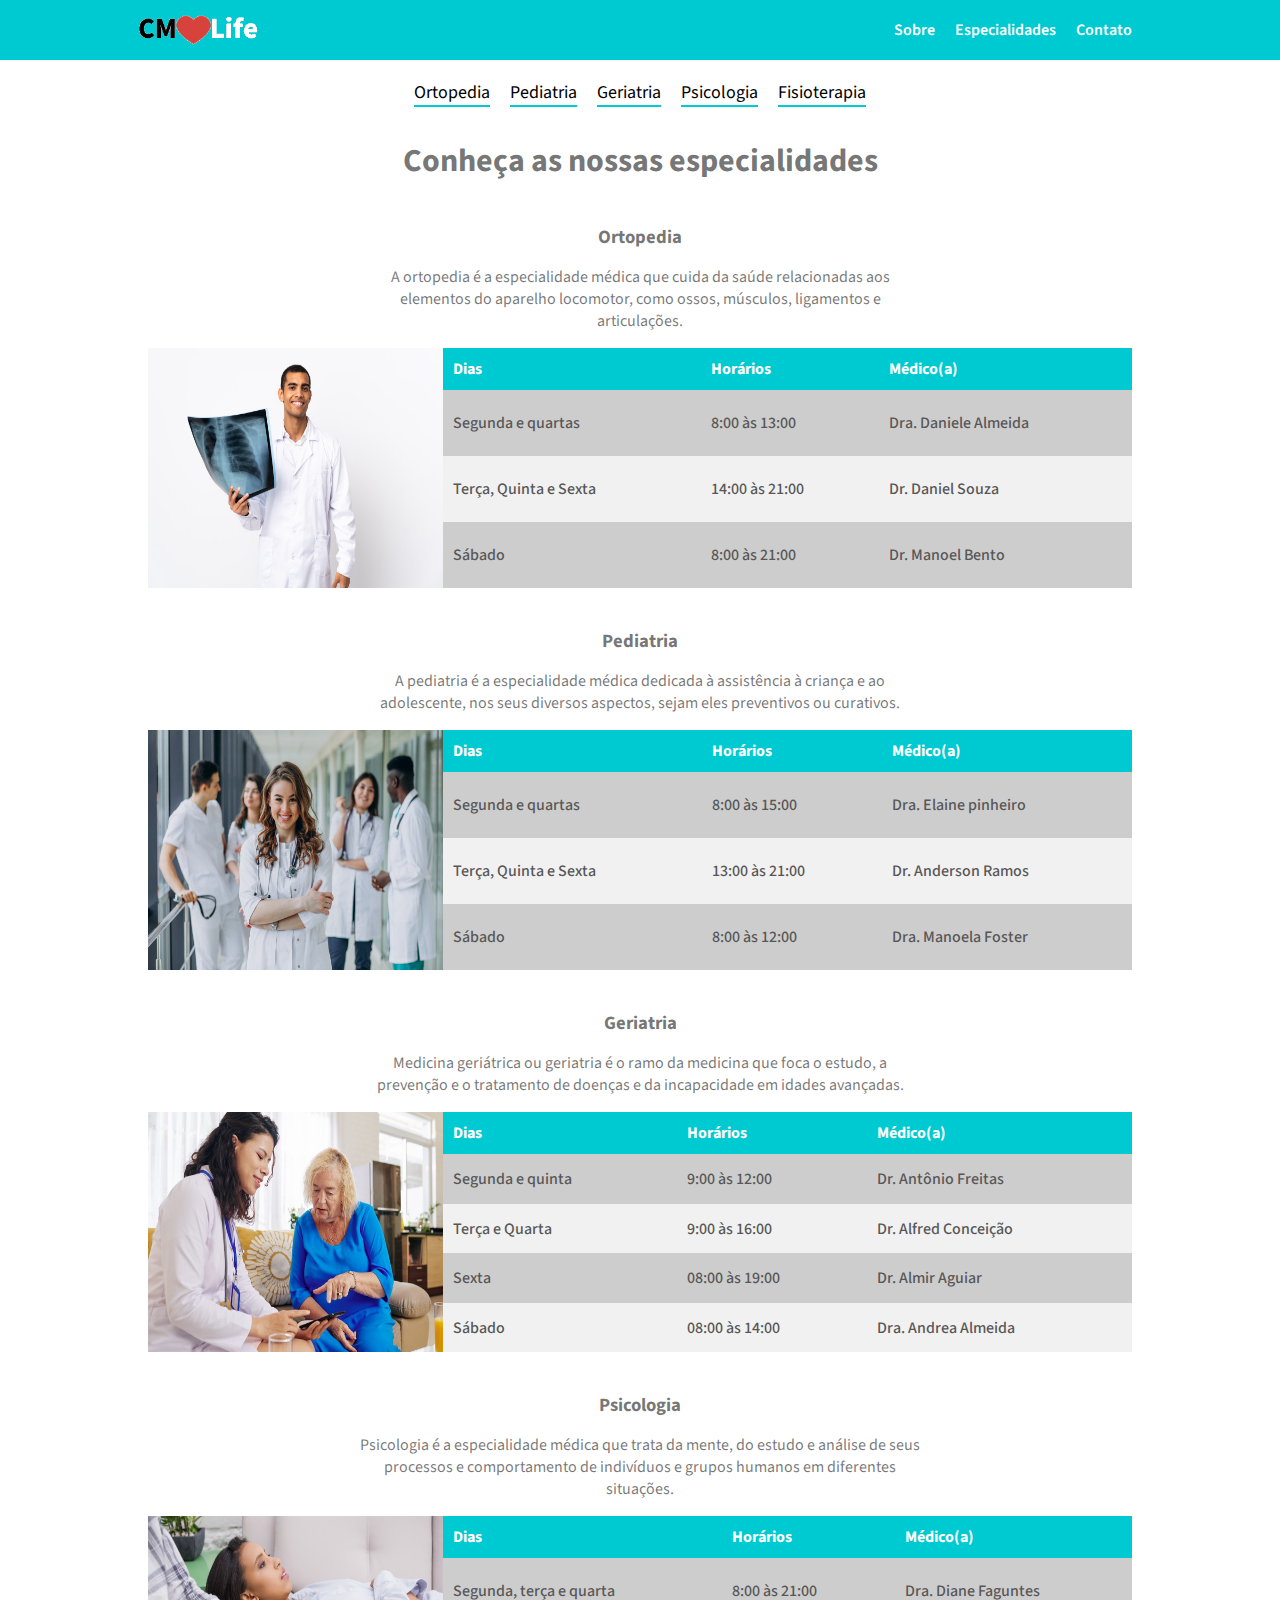
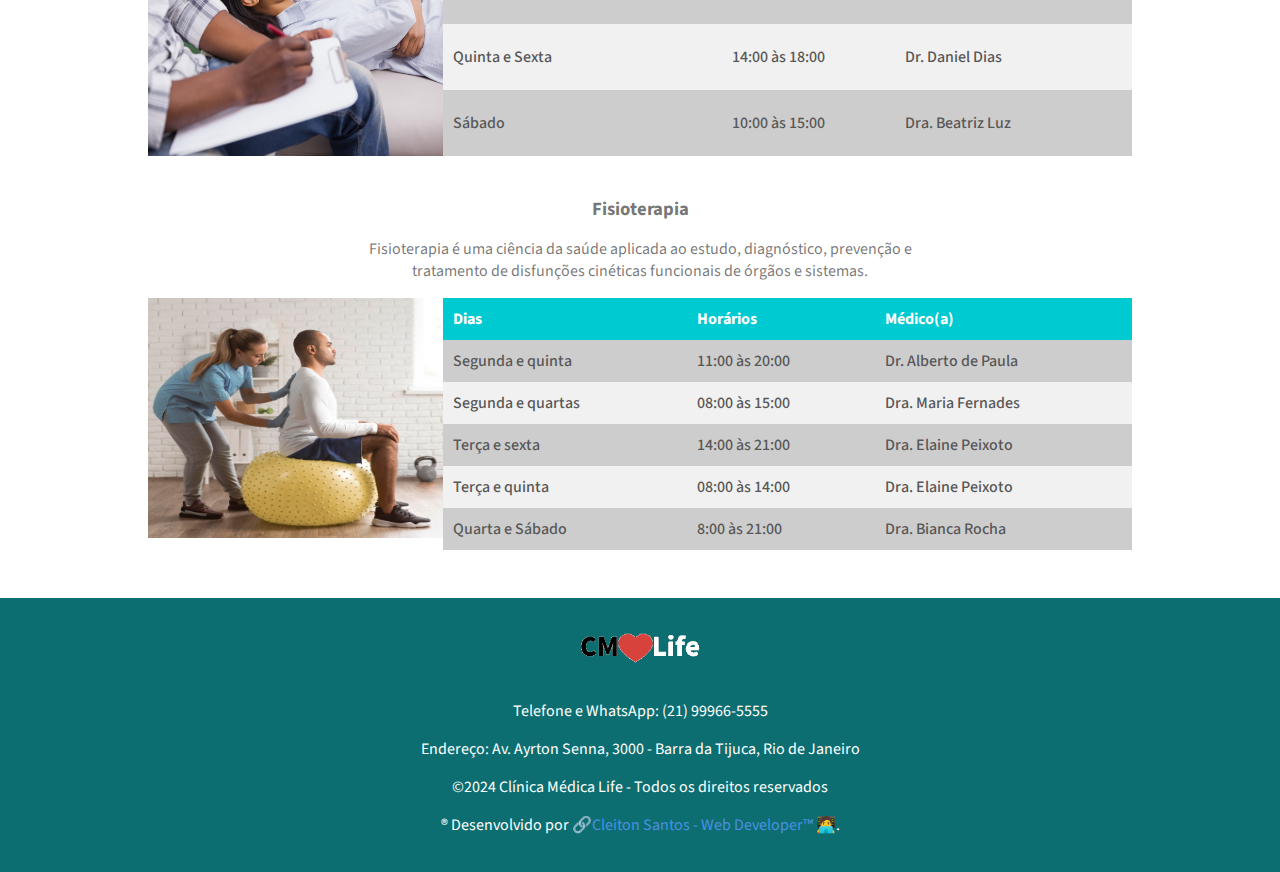
<file: especialidades.html>
<!DOCTYPE html>
<html lang="pt-BR">
  <head>
    <meta charset="UTF-8" />
    <meta http-equiv="X-UA-Compatible" content="IE=edge" />
    <meta
      name="description"
      content="Uma clínica de multiespecialidade. Nossa clínica possui diversas especialidades. Como ortopedia, pediatra, geriatria, psicologia, fisioterapia e outros."
    />
    <meta name="viewport" content="width=device-width, initial-scale=1.0" />
    <link rel="stylesheet" href="css/style-geral.css" />
    <link rel="stylesheet" href="css/style-home.css" />
    <link rel="stylesheet" href="css/style-especialidades.css" />
    <link
      href="https://fonts.googleapis.com/css2?family=Source+Sans+Pro:ital,wght@0,200;0,300;0,400;0,600;0,700;0,900;1,200;1,300;1,400;1,600;1,700;1,900&display=swap"
      rel="stylesheet"
    />
    <link rel="icon" type="image/png" sizes="32x32" href="assets/favicon-32x32.png">
    <script src="js/scripts.js" defer></script>
    <title>CMLife - Especialidades</title>
  </head>

  <body>
    <header class="topo">
        <div class="container">
          <div class="topo-titulo">
            <a href="index.html">
              <img class="topo-logo" src="assets/logo.png" alt="logo" title="logo" />
            </a>
          </div>
      
          <nav class="topo-links">
            <a class="topo-link" href="index.html#sobre">Sobre</a>
            <a class="topo-link" href="especialidades.html">Especialidades</a>
            <a class="topo-link" href="#Fale-conosco">Contato</a>
          </nav>
      
          <div class="menu-hamburger">
            <span></span>
            <span></span>
            <span></span>
          </div>
      
          <!-- Menu oculto para dispositivos móveis -->
          <nav class="menu-hamburger-menu">
            <a class="topo-link" href="#sobre">Sobre</a>
            <a class="topo-link" href="especialidades.html">Especialidades</a>
            <a class="topo-link" href="#Fale-conosco">Contato</a>
          </nav>
        </div>
      </header>

    <main>
      <section class="conteiner-links-especialidades">
        <div class="container links-especialidades">
          <a class="link-especialidade" href="#ortopedia">Ortopedia</a>
          <a class="link-especialidade" href="#pediatria">Pediatria</a>
          <a class="link-especialidade" href="#geriatria">Geriatria</a>
          <a class="link-especialidade" href="#psicologia">Psicologia</a>
          <a class="link-especialidade" href="#fisioterapia">Fisioterapia</a>
        </div>

        <h1>Conheça as nossas especialidades</h1>
      </section>

      <section id="ortopedia" class="container sessao-especialidade">
        <div class="container-titulo">
          <h3>Ortopedia</h3>
          <p>
            A ortopedia é a especialidade médica que cuida da saúde relacionadas
            aos elementos do aparelho locomotor, como ossos, músculos,
            ligamentos e articulações.
          </p>
        </div>

        <div class="box-tabela-especialista">
          <img
            src="assets/ortopedia.png"
            alt="Imagem de um médico"
            title="Imagem de um médico"
          />

          <table class="tabela-especialistas">
            <thead>
              <tr>
                <th>Dias</th>
                <th>Horários</th>
                <th>Médico(a)</th>
              </tr>
            </thead>

            <tbody>
              <tr>
                <td>Segunda e quartas</td>
                <td>8:00 às 13:00</td>
                <td>Dra. Daniele Almeida</td>
              </tr>
              <tr>
                <td>Terça, Quinta e Sexta</td>
                <td>14:00 às 21:00</td>
                <td>Dr. Daniel Souza</td>
              </tr>
              <tr>
                <td>Sábado</td>
                <td>8:00 às 21:00</td>
                <td>Dr. Manoel Bento</td>
              </tr>
            </tbody>
          </table>
        </div>
      </section>

      <section id="pediatria" class="container sessao-especialidade">
        <div class="container-titulo">
          <h3>Pediatria</h3>
          <p>
            A pediatria é a especialidade médica dedicada à assistência à
            criança e ao adolescente, nos seus diversos aspectos, sejam eles
            preventivos ou curativos.
          </p>
        </div>

        <div class="box-tabela-especialista">
          <img
            src="assets/pediatra2.png"
            alt="Imagem de uma pediatra"
            title="Imagem de uma pediatra"
          />
          <table class="tabela-especialistas">
            <thead>
              <tr>
                <th>Dias</th>
                <th>Horários</th>
                <th>Médico(a)</th>
              </tr>
            </thead>

            <tbody>
              <tr>
                <td>Segunda e quartas</td>
                <td>8:00 às 15:00</td>
                <td>Dra. Elaine pinheiro</td>
              </tr>
              <tr>
                <td>Terça, Quinta e Sexta</td>
                <td>13:00 às 21:00</td>
                <td>Dr. Anderson Ramos</td>
              </tr>
              <tr>
                <td>Sábado</td>
                <td>8:00 às 12:00</td>
                <td>Dra. Manoela Foster</td>
              </tr>
            </tbody>
          </table>
        </div>
      </section>

      <section id="geriatria" class="container sessao-especialidade">
        <div class="container-titulo">
          <h3>Geriatria</h3>
          <p>
            Medicina geriátrica ou geriatria é o ramo da medicina que foca o
            estudo, a prevenção e o tratamento de doenças e da incapacidade em
            idades avançadas.
          </p>
        </div>

        <div class="box-tabela-especialista">
          <img
            src="assets/geriatra.png"
            alt="Imagem de uma geriatra"
            title="Imagem de uma geriatra"
          />

          <table class="tabela-especialistas">
            <thead>
              <tr>
                <th>Dias</th>
                <th>Horários</th>
                <th>Médico(a)</th>
              </tr>
            </thead>

            <tbody>
              <tr>
                <td>Segunda e quinta</td>
                <td>9:00 às 12:00</td>
                <td>Dr. Antônio Freitas</td>
              </tr>
              <tr>
                <td>Terça e Quarta</td>
                <td>9:00 às 16:00</td>
                <td>Dr. Alfred Conceição</td>
              </tr>
              <tr>
                <td>Sexta</td>
                <td>08:00 às 19:00</td>
                <td>Dr. Almir Aguiar</td>
              </tr>
              <tr>
                <td>Sábado</td>
                <td>08:00 às 14:00</td>
                <td>Dra. Andrea Almeida</td>
              </tr>
            </tbody>
          </table>
        </div>
      </section>

      <section id="psicologia" class="container sessao-especialidade">
        <div class="container-titulo">
          <h3>Psicologia</h3>
          <p>
            Psicologia é a especialidade médica que trata da mente, do estudo e
            análise de seus processos e comportamento de indivíduos e grupos
            humanos em diferentes situações.
          </p>
        </div>

        <div class="box-tabela-especialista">
          <img
            src="assets/psicologo.png"
            alt="Imagem de um psicólogo"
            title="Imagem de um psicólogo"
          />
          <table class="tabela-especialistas">
            <thead>
              <tr>
                <th>Dias</th>
                <th>Horários</th>
                <th>Médico(a)</th>
              </tr>
            </thead>

            <tbody>
              <tr>
                <td>Segunda, terça e quarta</td>
                <td>8:00 às 21:00</td>
                <td>Dra. Diane Faguntes</td>
              </tr>
              <tr>
                <td>Quinta e Sexta</td>
                <td>14:00 às 18:00</td>
                <td>Dr. Daniel Dias</td>
              </tr>
              <tr>
                <td>Sábado</td>
                <td>10:00 às 15:00</td>
                <td>Dra. Beatriz Luz</td>
              </tr>
            </tbody>
          </table>
        </div>
      </section>

      <section id="fisioterapia" class="container sessao-especialidade">
        <div class="container-titulo">
          <h3>Fisioterapia</h3>
          <p>
            Fisioterapia é uma ciência da saúde aplicada ao estudo, diagnóstico,
            prevenção e tratamento de disfunções cinéticas funcionais de órgãos
            e sistemas.
          </p>
        </div>

        <div class="box-tabela-especialista">
          <img
            src="assets/fisioterapia.png"
            alt="Imagem de uma fisioterapeuta"
            title="Imagem de uma fisioterapeuta"
          />
          <table class="tabela-especialistas">
            <thead>
              <tr>
                <th>Dias</th>
                <th>Horários</th>
                <th>Médico(a)</th>
              </tr>
            </thead>

            <tbody>
              <tr>
                <td>Segunda e quinta</td>
                <td>11:00 às 20:00</td>
                <td>Dr. Alberto de Paula</td>
              </tr>
              <tr>
                <td>Segunda e quartas</td>
                <td>08:00 às 15:00</td>
                <td>Dra. Maria Fernades</td>
              </tr>
              <tr>
                <td>Terça e sexta</td>
                <td>14:00 às 21:00</td>
                <td>Dra. Elaine Peixoto</td>
              </tr>
              <tr>
                <td>Terça e quinta</td>
                <td>08:00 às 14:00</td>
                <td>Dra. Elaine Peixoto</td>
              </tr>
              <tr>
                <td>Quarta e Sábado</td>
                <td>8:00 às 21:00</td>
                <td>Dra. Bianca Rocha</td>
              </tr>
            </tbody>
          </table>
        </div>
      </section>
    </main>

    <footer>
      <div class="container">
        <img class="topo-logo" src="assets/logo.png" alt="Logo" title="Logo" />

        <p id="Fale-conosco">Telefone e WhatsApp: (21) 99966-5555</p>

        <p>
          Endereço: Av. Ayrton Senna, 3000 - Barra da Tijuca, Rio de Janeiro
        </p>

        <p>©2024 Clínica Médica Life - Todos os direitos reservados</p>

        <p>
          ® Desenvolvido por
          <a
            href="https://cleitoncfs.github.io/Portifolio-Cleiton/"
            target="_blank"
            >🔗Cleiton Santos - Web Developer™</a
          >
          🧑‍💻.
        </p>
      </div>
    </footer>

    <!-- Botão Voltar ao Topo -->
<button id="btn-voltar-topo" title="Voltar ao topo">
    ↑
  </button>
  

  </body>
</html>
</file>
<file: css/style-geral.css>
*{
    box-sizing: border-box;
    font-family: 'Source Sans Pro', sans-serif;
  }
  body {
    margin: 0;
    padding: 0;
    background-color: #fff;
  }
  
  main {
    color: #0000008c;
    margin-bottom: 60px;
  }
  .container {
    max-width: 1024px;
    margin: 0 auto;
  }
  .container-titulo {
    max-width: 600px;
    margin: 0 auto;
    text-align: center;
  }
  .container-titulo h2, .container-titulo h3 {
    margin:0;
  }
  
  
  /* Início CSS Topo */
    .topo {
      background-color: #00cad1;
      width: 100%;
    }
    .topo .container {
      display: flex;
      align-items: center;
      justify-content: space-between;
      width: 100%;
      min-height: 60px;
      padding: 0 10px;
      margin: 0 auto;
    }
  
    .topo-titulo {
      font-weight: 600;
      font-size: 28px;
      color: #fff;
      display: flex;
      justify-content: center;
      align-items: center;
    }
    .topo-titulo a {
      display: flex;
    }
  
    .topo-logo {
      height: 60px;
    }
  
    .topo-links{
      display: flex;
    }
    .topo-link{
      padding: 10px;
      text-decoration: none;
      color: #fff;
      font-weight: 600;
  
    }
    .topo-link:hover {
      color: #004b4c;
    }
  
    @media (max-width: 425px) {
      .topo .container { flex-direction: column; }
      .topo-titulo { margin: 10px 0; }
      .topo-links { width: 100%; border-top: 1px solid #009fa5; justify-content: space-around;}
    }
  /* Fim CSS Topo */
  
  /* Estilos do Menu Hamburger */
.menu-hamburger {
    display: none;
    flex-direction: column;
    cursor: pointer;
  }
  
  .menu-hamburger span {
    height: 3px;
    width: 25px;
    background-color: #fff;
    margin: 4px 0;
    transition: 0.4s;
  }
  
  .menu-hamburger-menu {
    display: none;
    flex-direction: column;
    text-align: center;
    background-color: #00cad1;
    width: 100%;
    padding: 10px 0;
  }
  
  .menu-hamburger-menu a {
    color: #fff;
    padding: 10px 0;
    text-decoration: none;
    font-weight: 600;
  }
  
  .menu-hamburger-menu a:hover {
    color: #004b4c;
  }
  
  /* Estilos para dispositivos móveis */
  @media (max-width: 768px) {
    .topo-links {
      display: none;
    }
  
    .menu-hamburger {
      display: flex;
    }
  
    .menu-hamburger.active span:nth-child(1) {
      transform: rotate(-45deg) translate(-5px, 5px);
    }
  
    .menu-hamburger.active span:nth-child(2) {
      opacity: 0;
    }
  
    .menu-hamburger.active span:nth-child(3) {
      transform: rotate(45deg) translate(-5px, -5px);
    }
  
    .menu-hamburger-menu.active {
      display: flex;
    }
  }
  
  /* Início CSS Rodapé */
    footer {
      background-color: #0d6e71;
      color: #fff;
      padding: 20px;
    }
    footer .container {
      text-align: center;
    }

    footer a {
      color: #4a90e2;
      text-decoration: none;
      transition: color 0.3s ease;
  }
  
  footer a:hover {
      color: #357ab7; /* Tom mais escuro de azul para o efeito hover */
      text-decoration: underline; /* Adiciona o sublinhado no hover */
  }
  
  /* Fim CSS Rodapé */

  /* Estilo para o botão "Voltar ao Topo" */
#btn-voltar-topo {
    display: none; /* Ocultar o botão inicialmente */
    position: fixed;
    bottom: 20px;
    right: 20px;
    z-index: 100;
    background-color: #00cad1;
    color: #fff;
    border: none;
    border-radius: 50%;
    padding: 15px;
    font-size: 18px;
    cursor: pointer;
    transition: background-color 0.3s, transform 0.3s;
  }
  
  #btn-voltar-topo:hover {
    background-color: #004b4c;
    transform: scale(1.1);
  }
  
  /* Tooltip para o botão */
  #btn-voltar-topo::after {
    content: attr(title);
    display: none;
    position: absolute;
    bottom: 120%;
    left: 50%;
    transform: translateX(-50%);
    background-color: #000;
    color: #fff;
    padding: 5px 10px;
    border-radius: 5px;
    white-space: nowrap;
    font-size: 14px;
    z-index: 101;
  }

  /* Ajuste para o tooltip não ultrapassar a margem direita */
#btn-voltar-topo:hover::after {
    display: block;
    left: auto;
    right: 0;
    transform: translateX(-20%);
  }
  
  #btn-voltar-topo:hover::after {
    display: block;
  }
</file>
<file: css/style-home.css>
#sobre,
#especialidades,
#contato {
  padding: 40px 20px 0;
}

.box-visao-geral {
  position: relative;
  background-image: url('../assets/recepcao.png');
  background-repeat: no-repeat;
  background-size: cover;
  width: 100%;
  height: 500px;
}
.box-visao-geral-titulo{
  height: 100%;
  color: #fff;
  padding: 10px;
  display: flex;
  align-items: center;
}
.box-visao-geral h1 {
  font-weight: 500;
  text-transform: uppercase;
  font-size: 38px;
  margin: 0;
}

.box-sobre {
  display: flex;
  justify-content: center;
  align-items: center;
}
.box-sobre h3 {
  font-weight: 500;
  text-transform: uppercase;
}
.box-sobre img {
  height: 250px;
}

.box-especialidades {
  display: flex;
  flex-wrap: wrap;
}
.box-especialidade{
  border-radius: 3px;
  box-shadow: 0px 1px 10px rgb(0 0 0 / 50%);
  margin: 20px;
  width: calc(100% / 3 - 40px);
}
.box-especialidade img {
  width: 100%;
}
.box-especialidade figcaption {
  text-align: center;
  padding: 10px;
  text-transform: uppercase;
}

.box-link-horarios {
  text-align: center;
  margin-top: 20px;
}
.link-horarios {
  background-color: #00cad1;
  color: #fff;
  font-weight: 600;
  text-transform: uppercase;
  padding: 10px 20px;
  text-decoration: none;
}

@media (max-width: 1024px) {
  .box-visao-geral { height: 400px;}
}

@media (max-width: 768px) {
  .box-visao-geral { height: 300px;}
  .box-sobre img { display: none;}
  .box-especialidades {justify-content: center;}
  .box-especialidade {
    width: calc(100% / 2 - 40px);
  }
}

@media (max-width: 425px) {
  .box-visao-geral { height: 200px;}
  .box-visao-geral h1 { font-size: 28px;}
  .box-especialidade {
    width: 100%;
  }
}
</file>
<file: css/style-especialidades.css>
.sessao-especialidade {
    margin-top: 40px;
  }
  
  .container-titulo {
    padding: 0 20px;
  }
  
  .conteiner-links-especialidades {
    padding: 0 20px;
    text-align: center;
  }
  
  .links-especialidades{
    display: flex;
    justify-content: center;
    flex-wrap: wrap;
    margin-top: 20px;
    text-align: center;
  }
  
  .link-especialidade{
    text-decoration: none;
    color: #000;
    border-bottom: 2px solid #00cad1;
    margin: 0 10px 10px;
    font-size: 18px;
  }
  
  .link-especialidade:hover{
    color: #0d6e71;
  }
  
  .box-tabela-especialista {
    display: flex;
    height: 240px;
    padding: 0 20px;
  }
  
  .box-tabela-especialista img {
    width: 30%;
    height: 100%;
  }
  
  .tabela-especialistas {
    border-spacing: 0;
    text-align: left;
    width: 70%;
    height: 100%;
  }
  
  .tabela-especialistas thead tr {
    background-color: #00cad1;
    color: #fff;
  }
  
  .tabela-especialistas tr {
    background-color: #f1f1f1;
    color: #585757;
    font-weight: 500;
  }
  
  .tabela-especialistas tbody tr:nth-of-type(2n+1) {
    background-color: #cdcdcd;
    border: 1px solid #f1f1f1;
  }
  
  .tabela-especialistas th, .tabela-especialistas td  {
    padding: 10px;
  }
  
  @media (max-width: 768px) {
    .box-tabela-especialista img {
      display: none;
    }
  
    .tabela-especialistas {
      width: 100%;
    }
  
    .box-tabela-especialista {
      height: auto;
      justify-content: center;
    }
  }
  
  @media ( max-width: 425px) {
    .box-tabela-especialista {
      padding: 0;
    }
  }
</file>
